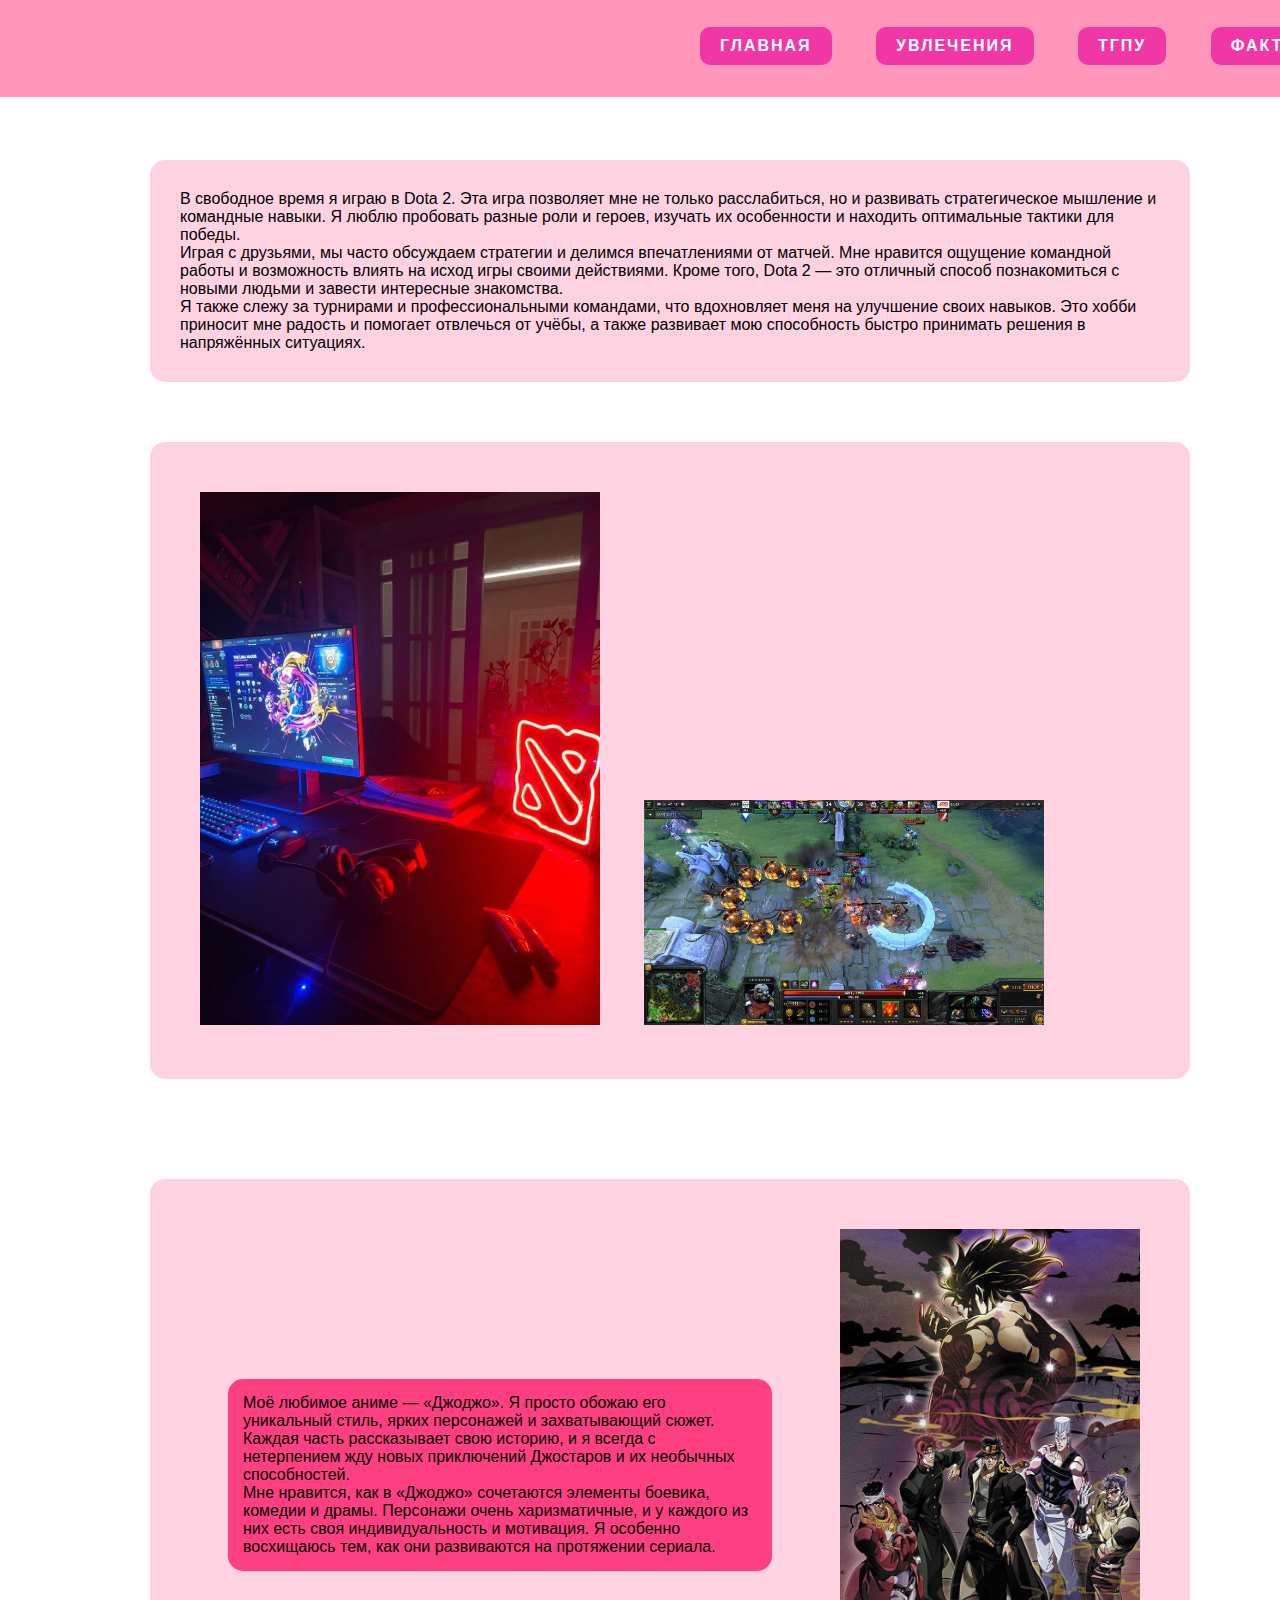
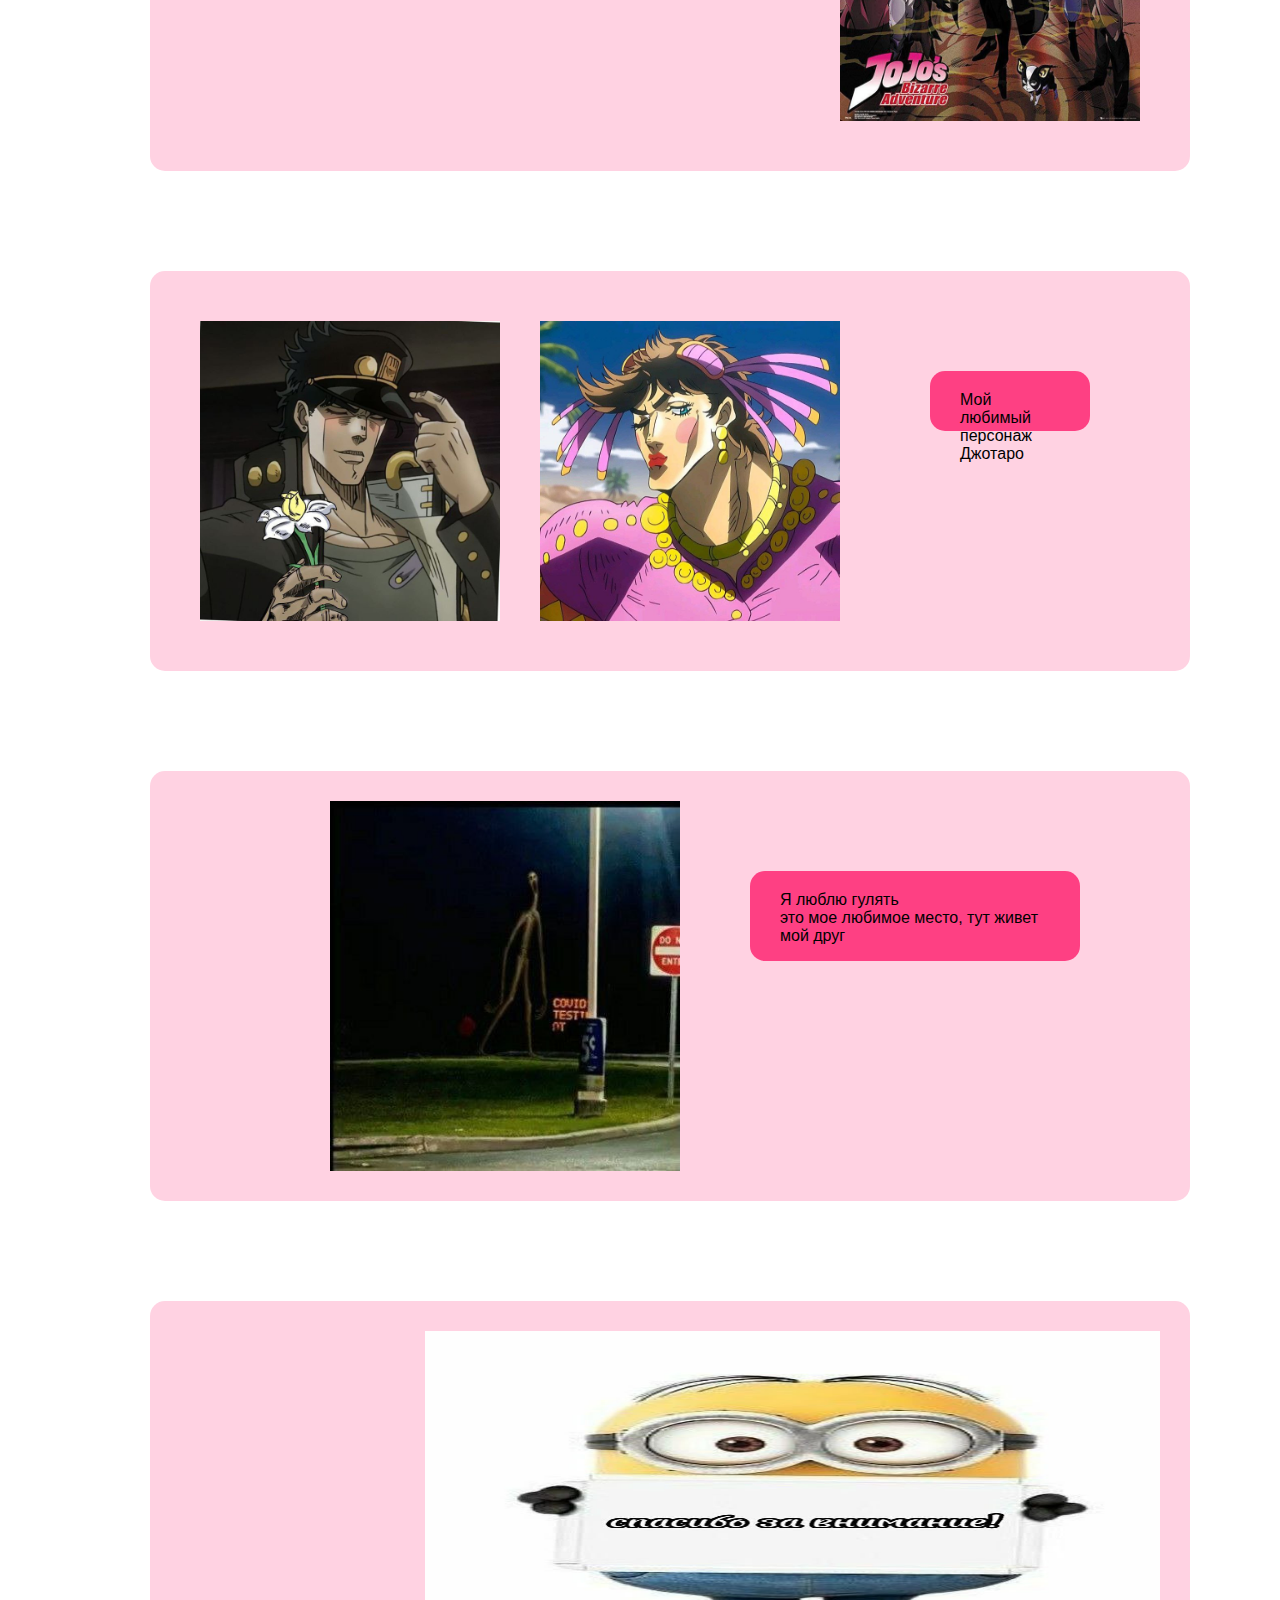
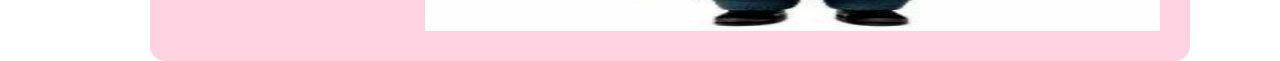
<file: about.html>
<!DOCTYPE html>
<html lang="ru">
<head>
    <meta charset="UTF-8">
    <meta name="viewport" content="width=device-width, initial-scale=1.0">
    <title>Pink World</title>
    <link rel="stylesheet" href="style.css">
</head>
<body>
    <div class="header">
        <div class="nav">
            <a class="btn" href="index.html">ГЛАВНАЯ</a>
            <a class="btn" href="about.html">УВЛЕЧЕНИЯ</a>
            <a class="btn" href="tgpu.html">ТГПУ</a>
            <a class="btn" href="neindex.html">ФАКТЫ</a>
        </div>
    </div>
    <div class="content">
        <div class="item">
            В свободное время я играю в Dota 2. Эта игра позволяет мне не только расслабиться, но и развивать стратегическое мышление и командные навыки. Я люблю пробовать разные роли и героев, изучать их особенности и находить оптимальные тактики для победы. 
            <br>Играя с друзьями, мы часто обсуждаем стратегии и делимся впечатлениями от матчей. Мне нравится ощущение командной работы и возможность влиять на исход игры своими действиями. Кроме того, Dota 2 — это отличный способ познакомиться с новыми людьми и завести интересные знакомства.
            <br>Я также слежу за турнирами и профессиональными командами, что вдохновляет меня на улучшение своих навыков. Это хобби приносит мне радость и помогает отвлечься от учёбы, а также развивает мою способность быстро принимать решения в напряжённых ситуациях.
        </div>
        <div class="item">
            <img class="dota" src="images/photo_2025-12-12 11.35.16 AM.jpeg" alt="">
            <img class="dota" src="images/photo_2025-12-12 11.35.21 AM.jpeg" alt="">
        </div>
        <div class="item2">
            <div class="text">
                Моё любимое аниме — «Джоджо». Я просто обожаю его уникальный стиль, ярких персонажей и захватывающий сюжет. Каждая часть рассказывает свою историю, и я всегда с нетерпением жду новых приключений Джостаров и их необычных способностей.
                <br>Мне нравится, как в «Джоджо» сочетаются элементы боевика, комедии и драмы. Персонажи очень харизматичные, и у каждого из них есть своя индивидуальность и мотивация. Я особенно восхищаюсь тем, как они развиваются на протяжении сериала.
            </div>
            <img class="jojo" src="images/photo_2025-12-12 11.35.29 AM.jpeg" alt="">
        </div>
        <div class="item2">
            <img class="jojo" src="images/photo_2025-12-12 11.35.32 AM.jpeg" alt="">
            <img class="jojo" src="images/photo_2025-12-12 11.35.34 AM.jpeg" alt="">
            <span class="joj">Мой любимый персонаж Джотаро</span>
        </div>
        <div class="item2">
            <img class="hehe" src="images/photo_2025-12-12 11.35.37 AM.jpeg" alt="">
            <span class="heh">Я люблю гулять
                <br>это мое любимое место, тут живет мой друг
            </span>
        </div>
        <div class="item2">
            <img class="ehe" src="images/photo_2025-12-12 11.35.40 AM.jpeg" alt="">
        </div>
    </div>
</body>
</html>
</file>
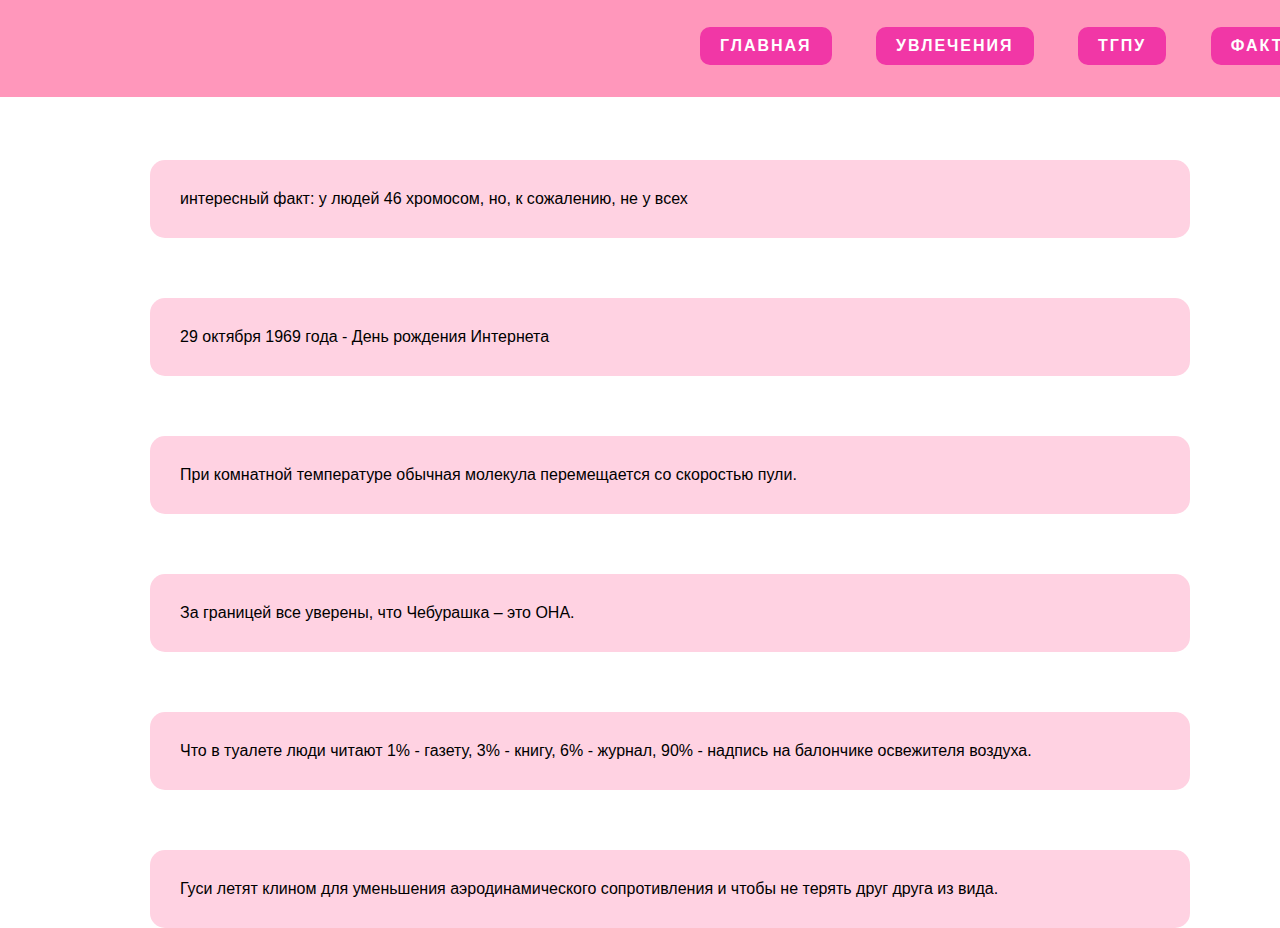
<file: neindex.html>
<!DOCTYPE html>
<html lang="ru">
<head>
    <meta charset="UTF-8">
    <meta name="viewport" content="width=device-width, initial-scale=1.0">
    <title>Pink World</title>
    <link rel="stylesheet" href="style.css">
</head>
<body>
    <div class="header">
        <div class="nav">
            <a class="btn" href="index.html">ГЛАВНАЯ</a>
            <a class="btn" href="about.html">УВЛЕЧЕНИЯ</a>
            <a class="btn" href="tgpu.html">ТГПУ</a>
            <a class="btn" href="neindex.html">ФАКТЫ</a>
        </div>
    </div>
    <div class="content">
        <div class="item">
           интересный факт: у людей 46 хромосом, но, к сожалению, не у всех
        </div>
        <div class="item">
            29 октября 1969 года - День рождения Интернета
        </div>
        <div class="item">
            При комнатной температуре обычная молекула перемещается со скоростью пули.
        </div>
        <div class="item">
            За границей все уверены, что Чебурашка – это ОНА.
        </div>
        <div class="item">
            Что в туалете люди читают 1% - газету, 3% - книгу, 6% - журнал, 90% - надпись на балончике освежителя воздуха.
        </div>
        <div class="item">
            Гуси летят клином для уменьшения аэродинамического сопротивления и чтобы не терять друг друга из вида.
        </div>
    </div>
</body>
</html>
</file>
<file: style.css>
* {
  margin: 0;
  padding: 0;
}
html,
body {
  height: 100%;
  font-family: "Ubuntu", sans-serif;
}

a {
    text-decoration: none;
}

.header {
    position: fixed;
    min-height: 100%;
    word-spacing: 40px;
}

.nav {
    padding-left: 700px;
    padding-top: 27px;
    background-color: #ff97bb;
    width: 100%;
    height: 70px;
    float: left;
}

.content {
    height: 750px;
    padding-top: 100px;
    padding-left: 150px;
    padding-right: 150px;
}

.item {
    width: 100%;
    padding: 30px 30px 30px;
    margin-top: 60px;
    background-color: #ffd2e2;
    border-radius: 15px;
}

.item2 {
    width: 100%;
    display: flex;
    padding: 30px 30px 30px;
    margin-top: 100px;
    float: left;
    background-color: #ffd2e2;
    border-radius: 15px;
}

.item3 {
    width: 100%;
    display: flex;
    float: left;
    margin-top: 150px;
    background-color: #ffd2e2;
}

.item4 {
    padding: 30px 30px 30px;
    width: 100%;
    display: flex;
    margin-top: 150px;
    background-color: #ffd2e2;
}

.dota {
    width: 400px;
    margin: 20px;
}

.jojo {
    width: 300px;
    margin: 20px;
}

.joj {
    padding: 20px 30px;
    margin: 70px;
    width: 270px;
    height: 20px;
    border-radius: 15px;
    background-color: #fe4083;
}

.look {
    padding-top: 50px;
    padding-left: 10%;
    text-align: center;
}

.text {
    margin: 170px 48px;
    padding: 15px;
    background-color: #fe4083;
    border-radius: 15px;
}

.hehe {
    display: flex;
    width: 350px;
    margin-left: 150px;
}

.heh {
    background-color: #fe4083;
    padding: 20px 30px;
    margin: 70px;
    width: 270px;
    height: 50px;
    border-radius: 15px;
}

.ehe {
    display: flex;
    margin-left: 25%;
    width: 750px;
    height: 300px;
}

h1 {
    margin-bottom: 10px;
}

.ubuntu-light {
  font-family: "Ubuntu", sans-serif;
  font-weight: 300;
  font-style: normal;
}

.ubuntu-regular {
  font-family: "Ubuntu", sans-serif;
  font-weight: 400;
  font-style: normal;
}

.ubuntu-medium {
  font-family: "Ubuntu", sans-serif;
  font-weight: 500;
  font-style: normal;
}

.ubuntu-bold {
  font-family: "Ubuntu", sans-serif;
  font-weight: 700;
  font-style: normal;
}

.ubuntu-light-italic {
  font-family: "Ubuntu", sans-serif;
  font-weight: 300;
  font-style: italic;
}

.ubuntu-regular-italic {
  font-family: "Ubuntu", sans-serif;
  font-weight: 400;
  font-style: italic;
}

.ubuntu-medium-italic {
  font-family: "Ubuntu", sans-serif;
  font-weight: 500;
  font-style: italic;
}

.ubuntu-bold-italic {
  font-family: "Ubuntu", sans-serif;
  font-weight: 700;
  font-style: italic;
}

.btn {
  text-decoration: none;
  display: inline-block;
  padding: 10px 20px;
  border-radius: 10px;
  box-shadow: 0 0 40px 40px #F137A6 inset, 0 0 0 0 #F137A6;
  font-family: 'Montserrat', sans-serif;
  font-weight: bold;
  letter-spacing: 2px;
  color: white;
  transition: .15s ease-in-out;
}

.btn:hover {
  box-shadow: 0 0 10px 0 #F137A6 inset, 0 0 10px 4px #F137A6;
  color: #F137A6;
}
</file>
